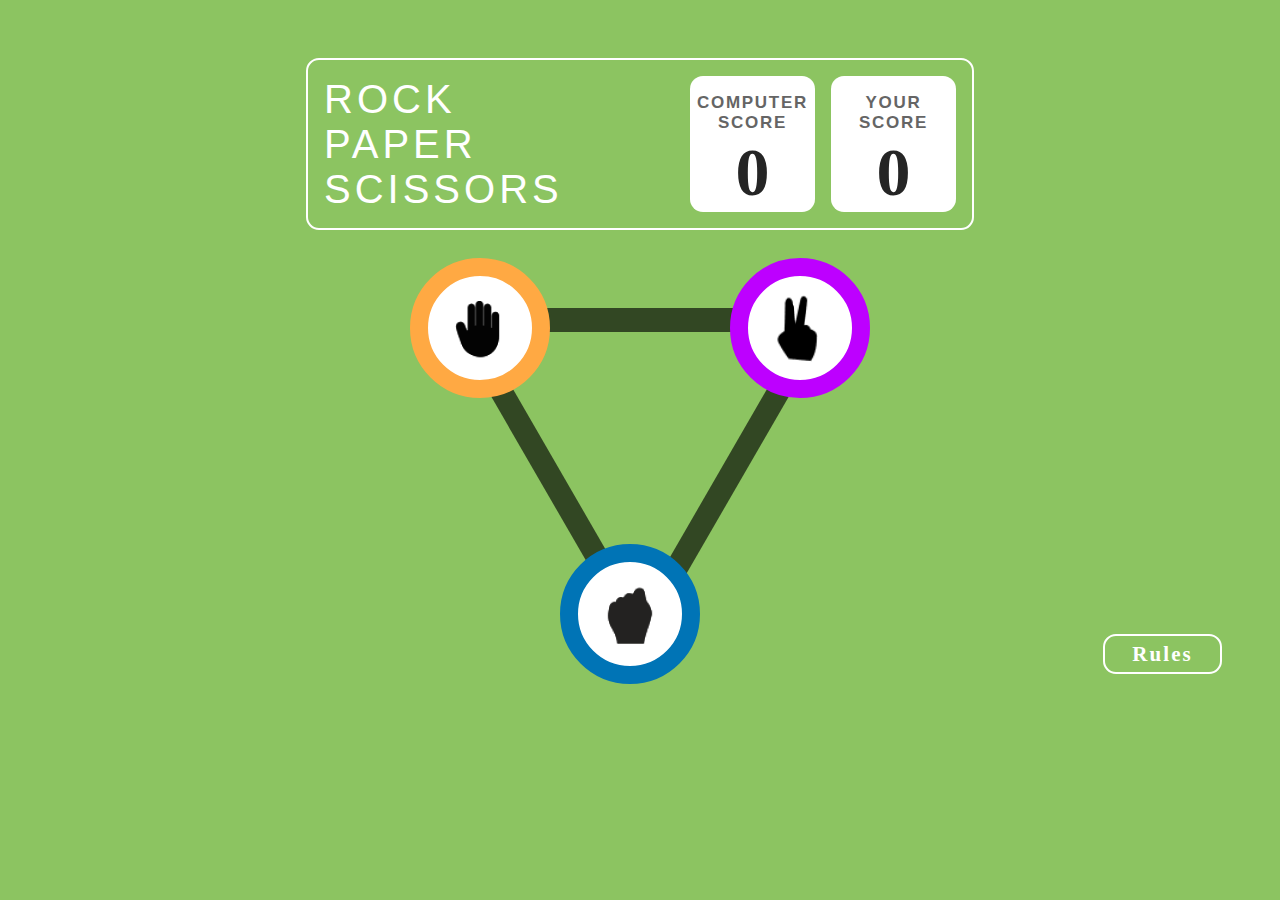
<file: index.html>
<!DOCTYPE html>
<html lang="en">
<head>
    <meta charset="UTF-8">
    <meta name="viewport" content="width=device-width, initial-scale=1.0">
    <title>Module Test 1</title>
    <link rel="stylesheet" href="style.css">
</head>
<body>
    <header>
        <div id="headbox">
            <div class="headcontent" id="rps">
                <p>ROCK <br> PAPER <br> SCISSORS</p>
            </div>
            <div class="headcontent" id="hbox">
                <div class="score" id="scorec">
                    <span id="scorecname">
                        <p class="hscore">
                            COMPUTER <br> SCORE
                        </p>
                        <p class="hhscore" id="scorecomp">
                            0
                        </p>
                    </span>
                </div>
                <div class="score" id="scoreu">
                    <span id="scoreuname">
                        <p class="hscore">
                            YOUR <br> 
                            SCORE
                        </p>
                        <p class="hhscore" id="scoreuser">
                            0
                        </p>
                    </span>
                </div>
            </div>
        </div>
    </header>

    <div class="gamebox">
        <div class="mumma hidden">
            <div class="triangle1"></div>
            <div class="triangle2"></div>
            <button class="number top " id="rock">
                <img src="Stone.png" alt="">
            </button>
            <button class="number bottom-left" id="paper">
                <img src="Paper.png" alt="">
            </button>
            <button class="number bottom-right" id="scissors">
                <img src="Scissor.png" alt="">
            </button>
        </div>
        <div class="mainresbox">
            <div class="resultgen">
                <div class="resultgenchoice">
                    <div class="rc" id="yourchoice">YOU PICKED</div>
                    <div class="rc" id="compchoice">PC PICKED</div>
                </div>
                <div class="circleanimate">
                    <div class="pulse onepulse">
                        <div class="main one"></div>
                        <span id="firstspan"style="--i: 1;"></span>
                        <span id="firstspan"style="--i: 2;"></span>
                        <span id="firstspan"style="--i: 3;"></span>
                    </div>
                    <div class="addBox hidden">
                        <div id="status"></div>
                        <div id="status1">AGAINST PC</div>
                        <div>
                        <button id="addBox">Play Again</button>
                    </div>
                    </div>
                    <div class="pulse twopulse">
                        <div class="main two"></div>
                        <span id="secondspan"style="--i: 1;"></span>
                        <span id="secondspan"style="--i: 2;"></span>
                        <span id="secondspan"style="--i: 3;"></span>
                    </div>
                </div>
            </div>
        </div>
    </div>
    <div class="rulesandnext">
        <div class="rulebook hidden">
            <button id=cross>X</button>
            <h1>Game Rules</h1>
            <ul>
                <li>Rock beats scissors, scissors beat paper, and paper beats rock.</li>
                <li>Agree ahead of time whether you’ll count off “rock, paper, scissors, shoot” or just “rock, paper,
                    scissors.”</li>
                <li>Use rock, paper, scissors to settle minor decisions or simply play to pass the time</li>
                <li>If both players lay down the same hand, each player lays down another hand</li>
            </ul>
        </div>
        <div class="container">
            <button class="sub-box" id="togglerulebook">Rules</button>
            <a href="final.html">
                <button class="sub-box hidden">Next</button>
            </a>
            </div>
    </div>
    <script src="index.js"></script>
</body>
</html>
</file>
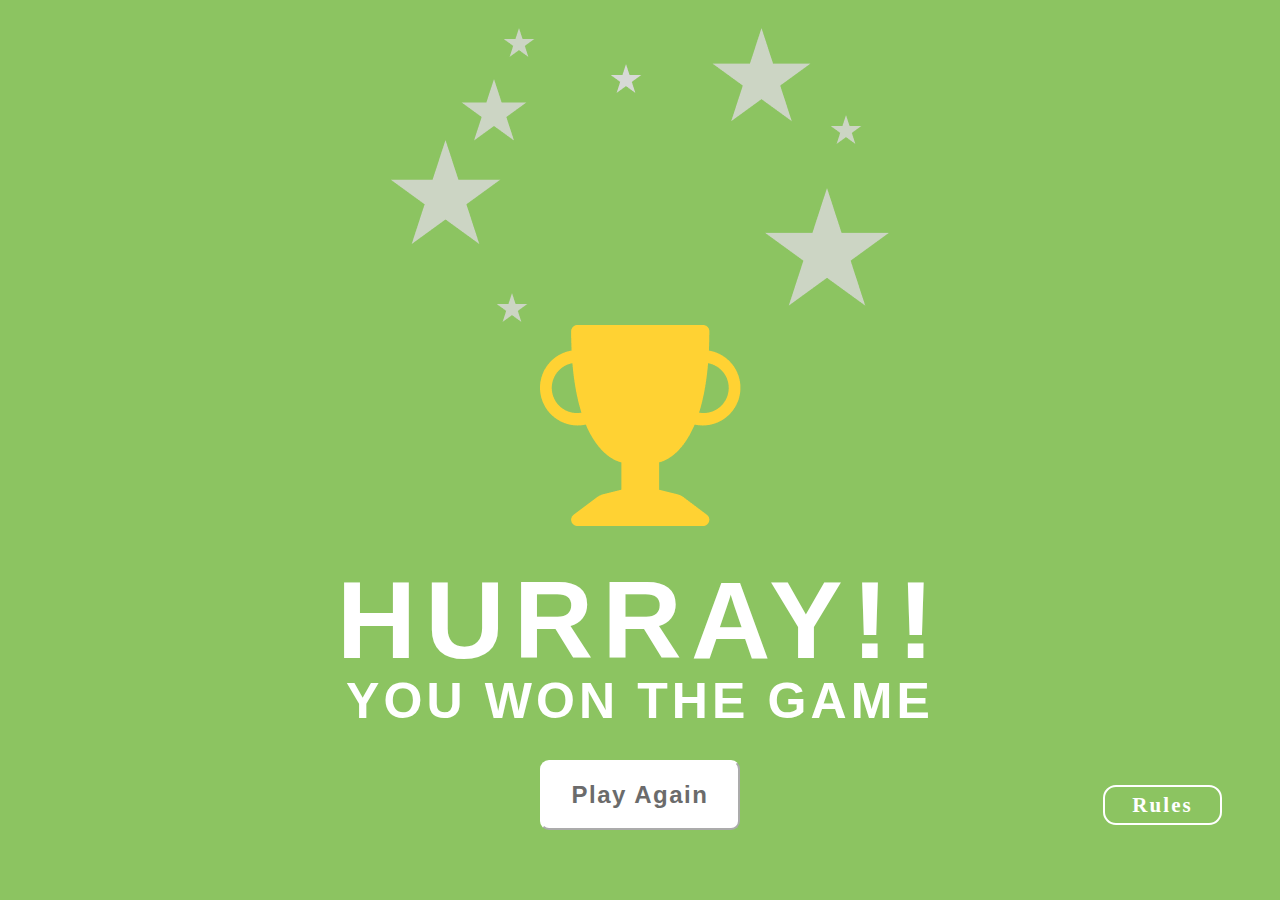
<file: final.html>
<!DOCTYPE html>
<html lang="en">
<head>
    <meta charset="UTF-8">
    <meta name="viewport" content="width=device-width, initial-scale=1.0">
    <title>Module Test 1</title>
    <link rel="stylesheet" href="style.css">
</head>
<body>

    <div class="finalbodypage">
        <div class="finalstuff">
            <img id="Star" src="Group 5.png" alt="imgg">
            <img id="Trophy" src="Vector.png" alt="imgg">
        </div>
        <div class="finalstuff">
            <div id="aa1">HURRAY!!</div>
            <div id="aa2">YOU WON THE GAME</div>
            <div id="aa3"><a href="index.html"><button id="addBox">Play Again</button></a></div>
        </div>
    </div>
    <div class="rulesandnext">
        <div class="rulebook hidden">
            <button id=cross>X</button>
            <h1>Game Rules</h1>
            <ul>
                <li>Rock beats scissors, scissors beat paper, and paper beats rock.</li>
                <li>Agree ahead of time whether you'll count off “rock, paper, scissors, shoot” or just “rock, paper,
                    scissors.”</li>
                <li>Use rock, paper, scissors to settle minor decisions or simply play to pass the time</li>
                <li>If both players lay down the same hand, each player lays down another hand</li>
            </ul>
        </div>
        <div class="container">
            <button class="sub-box" id="togglerulebook">Rules</button>
            <a href="final.html">
                <button class="sub-box hidden">Next</button>
            </a>
            </div>
    </div>
    <script src="index.js"></script>
</body>
</body>
</html>
</file>
<file: style.css>
:root {
    --rock: url(Stone.png);
    --paper: url(Paper.png);
    --scissors: url(Scissor.png);
    --bgc: #8CC461;
    --bx1: #FFA943;
    --bx2: #BD00FF;
    --bx3: #0074B6;
}
button:hover {
    cursor: pointer;
    background-color: #3e8e4172;
}
button:active {
    background-color: #3e8e4173;
    box-shadow: 0 5px #666;
    transform: translateY(4px);
}
/*body*/
body {
    background-color: #8CC461;
    display: flex;
    justify-content: center;
    align-items: center;
    position: relative;
}
header {
    display: flex;
    width: 50%;
    padding: 1em;
    align-self: flex-start;
    border: 2px solid #fff;
    border-radius: 13px;
    position: absolute;
    top: 50px;
}
#headbox {
    display: flex;
    overflow: hidden;
    justify-content: space-between;
    width: 100%;
}
.headcontent {
    display: flex;
    align-items: center;
}
#rps p {
    margin: 0;
    color: #FFF;
    font-family: Arial, Helvetica, sans-serif;
    font-size: 40px;
    font-style: normal;
    font-weight: 400;
    letter-spacing: 4px;
}
#hbox {
    overflow: hidden;
    display: flex;
    justify-content: space-between;
    width: 50%;
    justify-content: end;
}
#hbox .score {
    display: inline-block;
    flex-shrink: 0;
    background-color: #FFF;
    border-radius: 13px;
    width: 125px;
    padding: 0%;
    margin-left: 1em;
}
.hscore {
    margin-bottom: 0;
    text-align: center;
    color: #656565;
    font-family: Arial, Helvetica, sans-serif;
    font-size: 17px;
    font-style: normal;
    font-weight: 700;
    line-height: normal;
    letter-spacing: 1.7px;
}
.hhscore {
    margin: 0;
    color: #252525;
    text-align: center;
    font-family: Roboto;
    font-size: 68px;
    font-style: normal;
    font-weight: 700;
}
/*rulesandnext*/
.rulesandnext {
    display: flex;
    flex-direction: column;
    justify-content: space-between;
    align-items: flex-end;
    width: 350px;
    height: auto;
    position: absolute;
    right: 50px;
    bottom: 25px;
}
.rulebook {
    display: grid;
    place-items: center;
    height: auto;
    width: 300px;
    background-color: #004429;
    color: #FFF;
    border: 4px solid white;
    border-radius: 10%;
    margin-bottom: 30px;
    position: relative;
}
.rulebook.hidden {
    display: none;
}
.rulebook #cross {
    font-family: 'Dangrek', sans-serif;
    font-size: xx-large;
    font-weight: 600;
    color: #fff;
    border: 4px solid white;
    background-color: red;
    padding: 4px 12px;
    border-radius: 50%;
    position: absolute;
    right: -15px;
    top: -25px;
}
.rulebook ul {
    margin-top: 0;
    padding-right: 1vw;
}
.rulebook ul li::marker {
    color: yellow;
    font-size: x-large;
}
.rulebook ul li {
    text-align: justify;
    font-size: medium;
    list-style-type: square;
    margin-bottom: 10px;

}
.container {
    display: flex;
    justify-content: end;
    width: 80%;
}
.sub-box {
    border: 2px solid white;
    background-color: transparent;
    color: #fff;
    width: 119px;
    height: 40px;
    border-radius: 13px;
    font-family: Roboto;
    font-size: 21px;
    font-style: normal;
    font-weight: 600;
    line-height: normal;
    letter-spacing: 2.1px;
    margin-left: 20px;
}
.sub-box.hidden {
    display: none;
}
/*GameBox*/
.gamebox {
    display: flex;
    flex-direction: column;
    align-items: center;
    margin-top: 300px;
    width: 50%;
}
/*Triangle*/
.mumma {
    position: fixed;
    display: flex;
    justify-content: baseline;
    width: fit-content;
    position: relative;
    margin-bottom: 5vh;
    display: block;
}
.triangle1 {
    width: 0;
    height: 0;
    border-left: 200px solid transparent;
    border-right: 200px solid transparent;
    border-top: 346.4px solid rgba(0, 0, 0, 0.64);
    position: relative;
}
.triangle2 {
    bottom: 13%;
    right: calc(10%);
    align-self: center;
    width: 0;
    height: 0;
    border-left: 160px solid transparent;
    border-right: 160px solid transparent;
    border-top: 277.12px solid #8CC461;
    position: absolute;
}
button.number {
    height: 140px;
    width: 140px;
    display: flex;
    justify-content: center;
    align-items: center;
    color: black;
    font-weight: bold;
    border-radius: 50%;
    position: absolute;
    background-color: #FFF;
}
.top {
    background: var(--rock) no-repeat center;
    border: 18px solid #0074B6;
    bottom: -30px;
    left: 30%;
}
.bottom-left {
    background: var(--paper) no-repeat center;
    align-self: flex-end;
    border: 18px solid #FFA943;
    top: -50px;
    left: -30px;
}
.bottom-right {
    background: var(--scissors) no-repeat center;
    background-size: 50px;
    align-self: flex-end;
    border: 18px solid #BD00FF;
    top: -50px;
    right: -30px;
}
/*RESULT GEN*/
.mainresbox {
    display: none;
    width: 100%;
}
.resultgen {
    width: 100%;
}
.resultgenchoice {
    display: flex;
    justify-content: space-between;
    margin: 10px;
}
.resultgenchoice .rc {
    color: #FFF;
    font-family: Roboto;
    font-size: 17px;
    font-style: normal;
    font-weight: 600;
    line-height: normal;
    letter-spacing: 1.7px;
    margin: 10px 30px;
}

/*RESULT GEN CIRCLE ANIMATION*/
.circleanimate {
    display: flex;
    justify-content: space-between;
    align-items: center;
    height: auto;
    width: auto;
    position: relative;
}
.pulse {
    width: 150px;
    height: 150px;
    border-radius: 50%;
    background-color: transparent;
    border: 28px solid transparent;
}
.pulse .main {
    position: absolute;
    top: 0%;
    border: 28px solid rgb(237, 12, 8);
    width: 150px;
    height: 150px;
    z-index: 1;
    border-radius: 50%;
    background-color: #fff;
    background-image: var(--rock);
    background-repeat: no-repeat;
    background-position: center;
}
.addBox.hidden {
    display: none;
    flex-direction: column;
    justify-content: center;
    align-items: center;
    align-self: center;
    justify-content: center;
}
.addBox #status {
    color: #FFF;
    text-align: center;
    font-family: Roboto;
    font-size: 39px;
    font-style: normal;
    font-weight: 800;
    line-height: normal;
    letter-spacing: 3.9px;
}
.addBox #status1 {
    margin-top: 10px;
    color: #FFF;
    text-align: center;
    font-family: Roboto;
    font-size: 25px;
    font-style: normal;
    font-weight: 800;
    line-height: normal;
    letter-spacing: 2.5px;
}
#addBox {
    margin-top: 10px;
    width: 174px;
    height: 44px;
    border-radius: 9px;
    border-color: inherit;
    background: #FFF;
    color: #6B6B6B;
    font-family: Arial, Helvetica, sans-serif;
    font-size: 15px;
    font-style: normal;
    font-weight: 600;
    line-height: normal;
    letter-spacing: 1.5px;
}
.main.two {
    position: absolute;
    top: 0%;
    border: 28px solid rgb(8, 237, 8);
    width: 150px;
    height: 150px;
    z-index: 1;
    border-radius: 50%;
    background-color: #fff;
    background-repeat: no-repeat;
    background-position: center;
}
.main.one {
    left: 0%;
}
.main.two {
    right: 0%;
}
.pulse #firstspan {
    position: absolute;
    top: 0%;
    left: 0%;
    width: 150px;
    height: 150px;
    border: 28px solid green;
    background-color: green;
    border-radius: inherit;
    opacity: 0.8;
}
.pulse #secondspan {
    position: absolute;
    top: 0%;
    right: 0%;
    width: 150px;
    height: 150px;
    border: 28px solid green;
    background-color: green;
    border-radius: inherit;
    opacity: 0.8;
}
.pulse.onepulse.animate #firstspan {
    animation: pulseanimation 4s ease-out infinite;
    animation-delay: calc(0.5s * var(--i));

}
.pulse.twopulse.animate #secondspan {
    animation: pulseanimation 4s ease-out infinite;
    animation-delay: calc(0.5s * var(--i));

}
@keyframes pulseanimation {
    100% {
        opacity: 0;
        transform: scale(2);
    }
}

/*Final page CSS*/
.finalbodypage {
    width: 100%;
    background-color: #8CC461;
}
.finalstuff {
    display: flex;
    flex-direction: column;
    align-items: center;
    padding: 10px;
    margin-top: 10px;
}
#aa1 {
    margin-bottom: 30px;
    width: auto;
    height: 86px;
    flex-shrink: 0;
    color: #FFF;
    text-align: center;
    font-family: Arial, Helvetica, sans-serif;
    font-size: 110px;
    font-style: normal;
    font-weight: 600;
    line-height: normal;
    letter-spacing: 9.1px;
}
#aa2 {
    margin-bottom: 10px;
    color: #FFF;
    text-align: center;
    font-family: Arial, Helvetica, sans-serif;
    font-size: 50px;
    font-style: normal;
    font-weight: 600;
    line-height: normal;
    letter-spacing: 4.1px;
}
#aa3 {
    padding: 10px;
}
#aa3 button{
    font-size: x-large;
    width: 200px;
    height: 70px;
    border-color: #fff;
}
</file>
